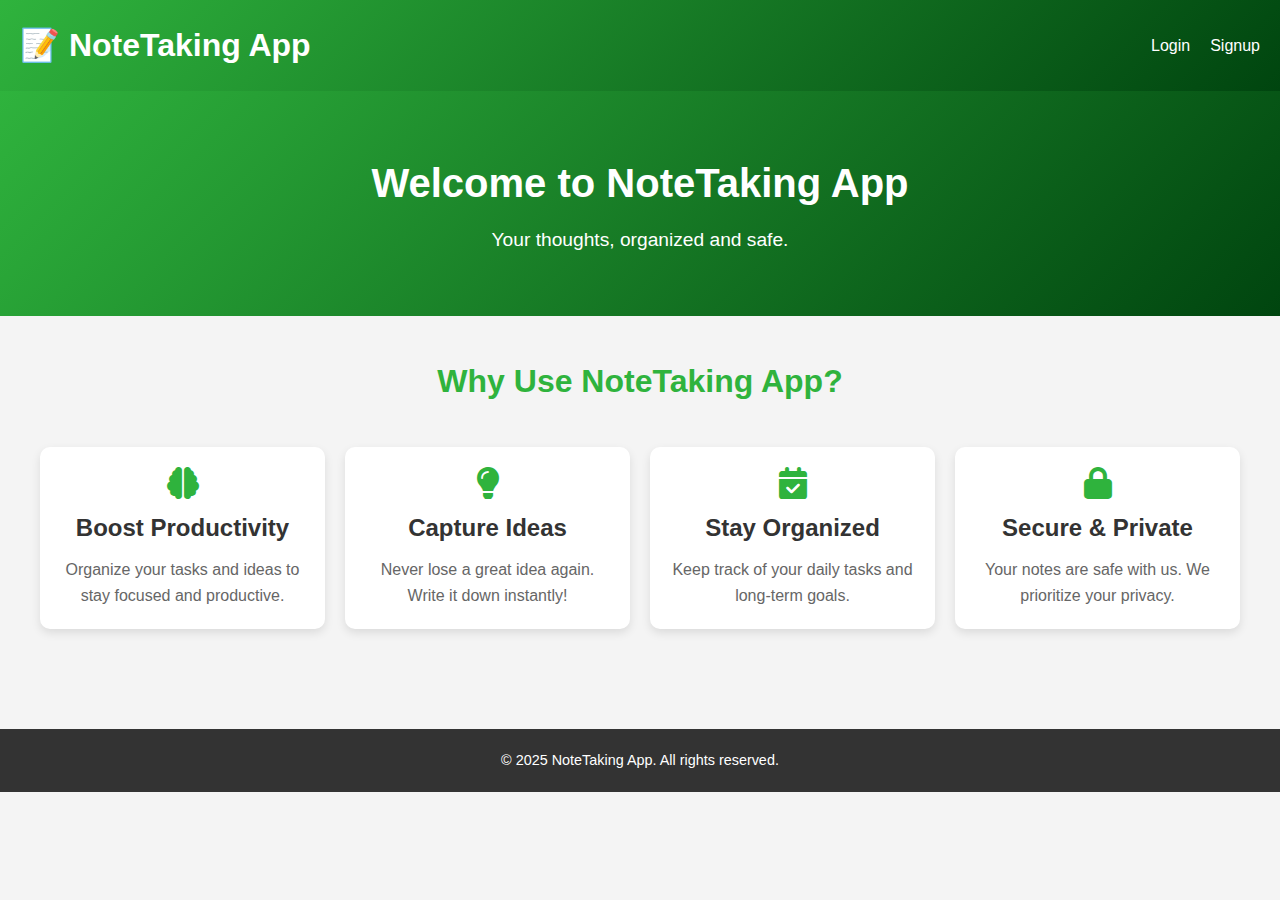
<file: index.html>
<!DOCTYPE html>
<html lang="en">
  <head>
    <meta charset="UTF-8" />
    <meta name="viewport" content="width=device-width, initial-scale=1.0" />
    <title>NoteTaking App</title>
    <link rel="stylesheet" href="index.css" />
    <link
      rel="stylesheet"
      href="https://cdnjs.cloudflare.com/ajax/libs/font-awesome/6.0.0-beta3/css/all.min.css"
    />
  </head>
  <body>
    <header>
      <h1>📝 NoteTaking App</h1>
      <nav>
        <ul>
          <li><a href="profile.html">Login</a></li>
          <li><a href="signup.html">Signup</a></li>
        </ul>
      </nav>
    </header>

    <main>
      <section class="hero">
        <h2>Welcome to NoteTaking App</h2>
        <p>Your thoughts, organized and safe.</p>
      </section>

      <section class="benefits">
        <h2>Why Use NoteTaking App?</h2>
        <div class="benefits-grid">
          <div class="benefit-card">
            <i class="fas fa-brain"></i>
            <h3>Boost Productivity</h3>
            <p>Organize your tasks and ideas to stay focused and productive.</p>
          </div>
          <div class="benefit-card">
            <i class="fas fa-lightbulb"></i>
            <h3>Capture Ideas</h3>
            <p>Never lose a great idea again. Write it down instantly!</p>
          </div>
          <div class="benefit-card">
            <i class="fas fa-calendar-check"></i>
            <h3>Stay Organized</h3>
            <p>Keep track of your daily tasks and long-term goals.</p>
          </div>
          <div class="benefit-card">
            <i class="fas fa-lock"></i>
            <h3>Secure & Private</h3>
            <p>Your notes are safe with us. We prioritize your privacy.</p>
          </div>
        </div>
      </section>
    </main>

    <footer>
      <p>© 2025 NoteTaking App. All rights reserved.</p>
    </footer>
  </body>
</html>
</file>
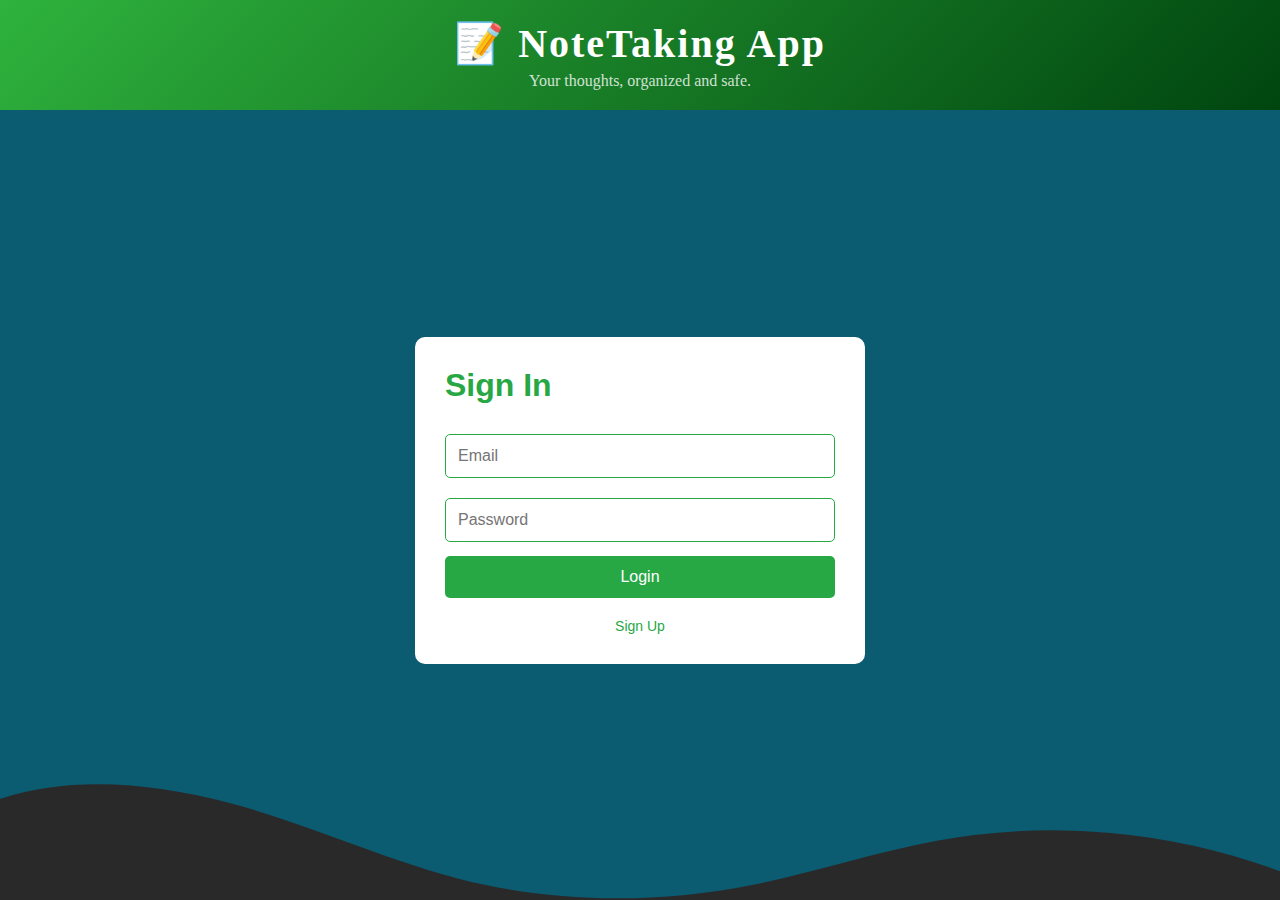
<file: login.html>
<!DOCTYPE html>
<html lang="en">
  <head>
    <meta charset="UTF-8" />
    <meta name="viewport" content="width=device-width, initial-scale=1.0" />
    <title>Login</title>
    <link rel="stylesheet" href="login.css" />
  </head>
  <body>
    <header>
      <h1>📝 NoteTaking App</h1>
      <p>Your thoughts, organized and safe.</p>
    </header>
    <main>
      <form id="logIn">
        <div id="signIn">Sign In</div>
        <input type="email" placeholder="Email" id="logINEmail" required />
        <input type="password" placeholder="Password" id="logINPassword" required />
        <h5 id="er"></h5>
        <input type="submit" value="Login" id="logINButton" />
        <a id="signUp" href="signup.html">Sign Up</a>
      </form>
      <div class="custom-shape-divider-bottom-1739489757">
        <svg
          data-name="Layer 1"
          xmlns="http://www.w3.org/2000/svg"
          viewBox="0 0 1200 120"
          preserveAspectRatio="none"
        >
          <path
            d="M321.39,56.44c58-10.79,114.16-30.13,172-41.86,82.39-16.72,168.19-17.73,250.45-.39C823.78,31,906.67,72,985.66,92.83c70.05,18.48,146.53,26.09,214.34,3V0H0V27.35A600.21,600.21,0,0,0,321.39,56.44Z"
            class="shape-fill"
          ></path>
        </svg>
      </div>
    </main>

    <!-- ////////////////////////////////////////////////////////////// -->
    <script src="login.js"></script>
  </body>
</html>
</file>
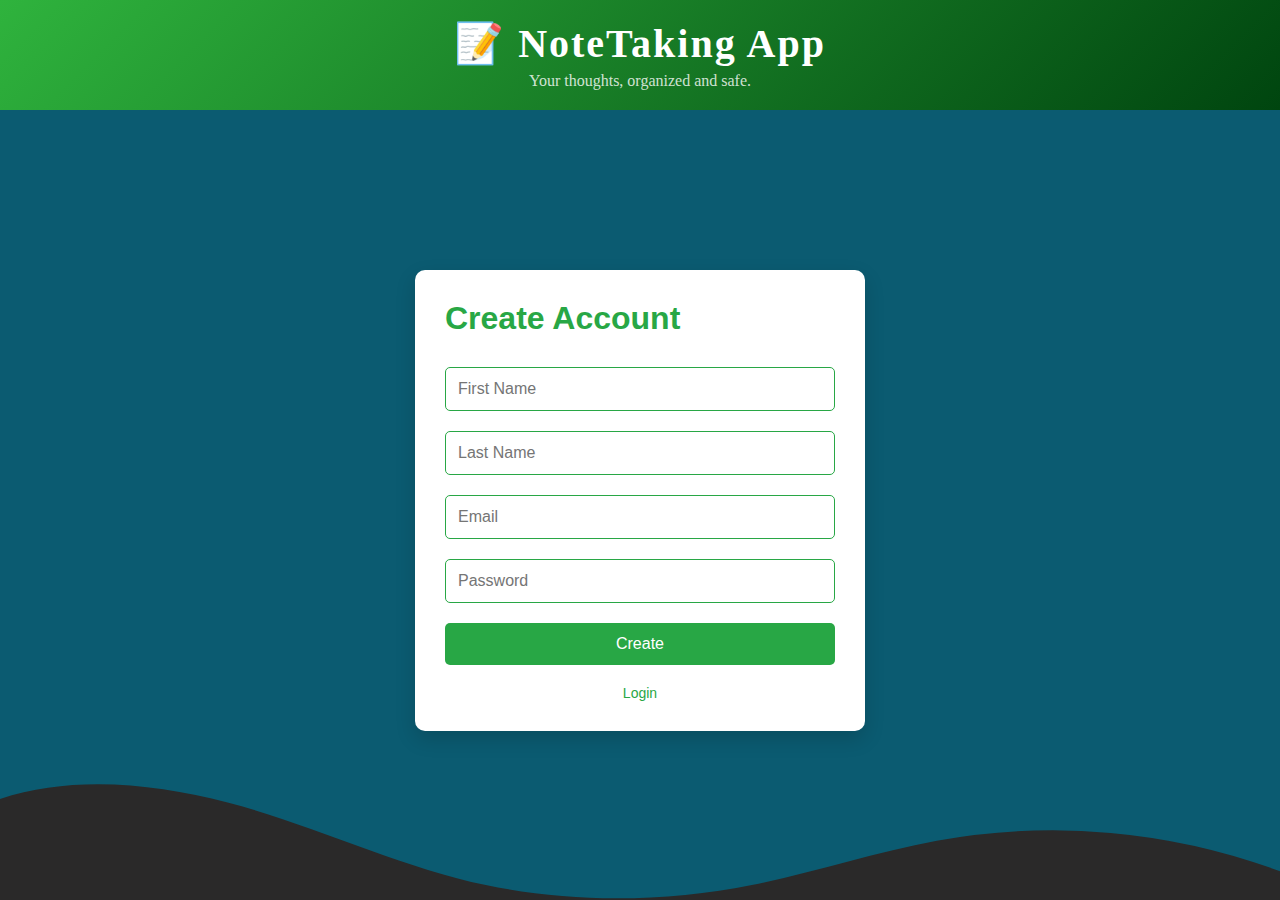
<file: signup.html>
<!DOCTYPE html>
<html lang="en">
  <head>
    <meta charset="UTF-8" />
    <meta name="viewport" content="width=device-width, initial-scale=1.0" />
    <title>Sign Up</title>
    <link rel="stylesheet" href="signup.css" />
  </head>
  <body>
    <header>
      <h1>📝 NoteTaking App</h1>
      <p>Your thoughts, organized and safe.</p>
    </header>
    <main>
      <form id="sinUp" method="POST">
        <div id="signIn">Create Account</div>
        <div id="errorOfSinIn"></div>
        <input
          type="text"
          placeholder="First Name"
          id="firstName"
          name="firstName"
          required
        />
        <input
          type="text"
          placeholder="Last Name"
          id="lastName"
          name="lastName"
          required
        />
        <input
          type="email"
          placeholder="Email"
          id="createEmail"
          name="createEmail"
          required
        />
        <input
          type="password"
          placeholder="Password"
          id="createPassword"
          name="createPassword"
          required
        />
        <h5 id="er"></h5>
        <input type="submit" value="Create" id="CreateButton" />
        <a id="logInLink" href="profile.html">Login</a>
      </form>
      <div class="custom-shape-divider-bottom-1739489757">
        <svg
          data-name="Layer 1"
          xmlns="http://www.w3.org/2000/svg"
          viewBox="0 0 1200 120"
          preserveAspectRatio="none"
        >
          <path
            d="M321.39,56.44c58-10.79,114.16-30.13,172-41.86,82.39-16.72,168.19-17.73,250.45-.39C823.78,31,906.67,72,985.66,92.83c70.05,18.48,146.53,26.09,214.34,3V0H0V27.35A600.21,600.21,0,0,0,321.39,56.44Z"
            class="shape-fill"
          ></path>
        </svg>
      </div>
    </main>

    <!-- ////////////////////////////////////////////////////////////// -->
    <script src="signup.js"></script>
  </body>
</html>
</file>
<file: index.css>
/* Reset بعض العناصر الأساسية */
* {
    margin: 0;
    padding: 0;
    box-sizing: border-box;
  }
  
  /* تنسيق عام للصفحة */
  body {
    font-family: Arial, sans-serif;
    background-color: #f4f4f4;
    color: #333;
    line-height: 1.6;
  }
  
  /* تنسيق الهيدر */
  header {
    background: linear-gradient(135deg, #2fb33d, #00450f);
    color: #fff;
    padding: 20px;
    display: flex;
    justify-content: space-between;
    align-items: center;
    box-shadow: 0 4px 10px rgba(0, 0, 0, 0.2);
  }
  
  header h1 {
    font-size: 2rem;
  }
  
  header nav ul {
    list-style: none;
    display: flex;
    gap: 20px;
  }
  
  header nav ul li a {
    color: #fff;
    text-decoration: none;
    font-size: 1rem;
    transition: color 0.3s ease;
  }
  
  header nav ul li a:hover {
    color: #ffdd57;
  }
  
  /* تنسيق القسم الرئيسي */
  .hero {
    text-align: center;
    padding: 60px 20px;
    background: linear-gradient(135deg, #2fb33d, #00450f);
    color: #fff;
  }
  
  .hero h2 {
    font-size: 2.5rem;
    margin-bottom: 10px;
  }
  
  .hero p {
    font-size: 1.2rem;
  }
  
  /* تنسيق قسم الفوائد */
  .benefits {
    padding: 40px 20px;
    text-align: center;
  }
  
  .benefits h2 {
    font-size: 2rem;
    margin-bottom: 20px;
    color: #2fb33d;
  }
  
  .benefits-grid {
    display: grid;
    grid-template-columns: repeat(auto-fit, minmax(250px, 1fr));
    gap: 20px;
    padding: 20px;
  }
  
  .benefit-card {
    background: #fff;
    padding: 20px;
    border-radius: 10px;
    box-shadow: 0 4px 10px rgba(0, 0, 0, 0.1);
    transition: transform 0.3s ease, box-shadow 0.3s ease;
  }
  
  .benefit-card:hover {
    transform: translateY(-5px);
    box-shadow: 0 6px 15px rgba(0, 0, 0, 0.2);
  }
  
  .benefit-card i {
    font-size: 2rem;
    color: #2fb33d;
    margin-bottom: 10px;
  }
  
  .benefit-card h3 {
    font-size: 1.5rem;
    margin-bottom: 10px;
    color: #333;
  }
  
  .benefit-card p {
    font-size: 1rem;
    color: #666;
  }
  
  /* تنسيق الفوتر */
  footer {
    text-align: center;
    padding: 20px;
    background: #333;
    color: #fff;
    margin-top: 40px;
  }
  
  footer p {
    font-size: 0.9rem;
  }
</file>
<file: login.css>
/* Reset بعض العناصر الأساسية */
* {
  margin: 0;
  padding: 0;
  box-sizing: border-box;
}

.custom-shape-divider-bottom-1739489757 {
  position: absolute;
  bottom: 0;
  left: 0;
  width: 100%;
  overflow: hidden;
  line-height: 0;
  transform: rotate(180deg);
}

.custom-shape-divider-bottom-1739489757 svg {
  position: relative;
  display: block;
  width: calc(100% + 1.3px);
  height: 126px;
}

.custom-shape-divider-bottom-1739489757 .shape-fill {
  fill: #2a2929;
}
.custom-shape-divider-bottom-1739489558 svg {
  position: relative;
  display: block;
  width: calc(100% + 1.3px);
  height: 200px;
}

.custom-shape-divider-bottom-1739489558 .shape-fill {
  fill: #2a2929;
}

/* تنسيق الهيدر */
/* تنسيق زر Home */
#homeButton {
  position: absolute;
  top: 20px;
  left: 20px;
  background-color: #28a745;
  color: #fff;
  padding: 10px 20px;
  border-radius: 5px;
  text-decoration: none;
  font-size: 1rem;
  transition: background-color 0.3s ease, transform 0.2s ease;
}

#homeButton:hover {
  background-color: #218838;
  transform: scale(1.05);
}
header {
  background: linear-gradient(135deg, #2fb33d, #00450f); /* تدرج لوني */
  color: #fff;
  padding: 20px 0;
  text-align: center;
  position: fixed;
  top: 0;
  left: 0;
  width: 100%;
  z-index: 1000;
}

/* تنسيق العنوان داخل الهيدر */
header h1 {
  font-size: 2.5rem;
  margin: 0;
  font-weight: bold;
  letter-spacing: 2px;
  display: flex;
  align-items: center;
  justify-content: center;
  gap: 10px; /* مسافة بين الأيقونة والنص */
}
header p {
  font-size: 1rem;
  color: rgba(255, 255, 255, 0.8); /* لون شبه شفاف */
  margin-top: 5px;
}
/* تنسيق عام للصفحة */
main {
  font-family: Arial, sans-serif;
  background-color: #0b5b71;
  background-repeat: no-repeat;
  background-position: bottom;
  background-size: cover;
  display: flex;
  justify-content: center;
  align-items: center;
  height: 100vh;
  margin: 0;
}
/* تنسيق الفورم */
#logIn {
  background-color: #fff;
  padding: 30px;
  border-radius: 10px;
  width: 100%;
  max-width: 450px;
  text-align: center;
  margin-top: 100px;
  box-shadow: 0 8px 20px rgba(0, 0, 0, 0); /* ظل أقوى */
}

/* تنسيق كلمة Sign In */
#signIn {
  font-size: 2rem;
  font-weight: bold;
  color: #28a745; /* لون أخضر */
  margin-bottom: 20px;
  text-align: left;
}

/* تنسيق حقول الإدخال */
#logIn input[type="email"],
#logIn input[type="password"] {
  width: 100%;
  padding: 12px;
  margin: 10px 0;
  border: 1px solid #28a745;
  border-radius: 5px;
  font-size: 16px;
  outline: none;
  transition: all 0.3s ease;
}

#logIn input[type="email"]:focus,
#logIn input[type="password"]:focus {
  border-color: #218838; /* لون أخضر داكن عند التركيز */
  transform: scale(1.02); /* تكبير بسيط عند التركيز */
}

/* تنسيق زر التسجيل */
#logIn input[type="submit"] {
  width: 100%;
  padding: 12px;
  margin-top: 4px;
  background-color: #28a745;
  border: none;
  border-radius: 5px;
  color: #fff;
  font-size: 16px;
  cursor: pointer;
  transition: background-color 0.3s ease;
}

#logIn input[type="submit"]:hover {
  background-color: #218838; /* لون أخضر داكن عند التحويم */
  transform: scale(1.05); /* تكبير الزر */
  transition: transform 0.3s ease;
}

/* تنسيق رابط Sign Up */
#signUp {
  display: block;
  margin-top: 20px;
  color: #28a745; /* لون أخضر */
  text-decoration: none;
  font-size: 14px;
  transition: color 0.3s ease;
}

#signUp:hover {
  color: #218838; /* لون أخضر داكن عند التحويم */
  text-decoration: underline; /* إضافة خط تحت النص */
  transform: scale(1.05); /* تكبير الزر */
  transition: transform 0.3s ease;
}
/* ///////////////////////////////////////////// */
/* تأثير ظهور الفورم */
@keyframes fadeIn {
  from {
    opacity: 0;
    transform: translateY(20px);
  }
  to {
    opacity: 1;
    transform: translateY(0);
  }
}

#logIn {
  animation: fadeIn 0.8s ease-out; /* تطبيق التأثير */
}

/* تنسيق للهواتف المحمولة */
@media (max-width: 480px) {
  #logIn {
    padding: 20px;
    margin-top: 80px; /* تقليل المسافة من الأعلى للهواتف */
  }

  #signIn {
    font-size: 1.8rem; /* تصغير حجم النص للهواتف */
  }

  #logIn input[type="email"],
  #logIn input[type="password"] {
    font-size: 14px;
    padding: 10px;
  }

  #logIn input[type="submit"] {
    font-size: 14px;
    padding: 10px;
  }

  #signUp {
    font-size: 12px;
  }
}
</file>
<file: signup.css>
/* Reset بعض العناصر الأساسية */
* {
  margin: 0;
  padding: 0;
  box-sizing: border-box;
}

/* تنسيق الهيدر */
/* تنسيق زر Home */
#homeButton {
  position: absolute;
  top: 30px;
  left: 20px;
  background-color: #2fb33d;
  color: #fff;
  padding: 10px 20px;
  border-radius: 5px;
  text-decoration: none;
  font-size: 1rem;
  transition: background-color 0.3s ease, transform 0.2s ease;
}

#homeButton:hover {
  background-color: #218838;
  transform: scale(1.05);
}
header {
  background: linear-gradient(135deg, #2fb33d, #00450f); /* تدرج لوني */
  color: #fff;
  padding: 20px 0;
  text-align: center;
  position: fixed;
  top: 0;
  left: 0;
  width: 100%;
  z-index: 1000;
}

/* تنسيق العنوان داخل الهيدر */
header h1 {
  font-size: 2.5rem;
  margin: 0;
  font-weight: bold;
  letter-spacing: 2px;
  display: flex;
  align-items: center;
  justify-content: center;
  gap: 10px; /* مسافة بين الأيقونة والنص */
}

header p {
  font-size: 1rem;
  color: rgba(255, 255, 255, 0.8); /* لون شبه شفاف */
  margin-top: 5px;
}

/* تنسيق عام للصفحة */
main {
  font-family: Arial, sans-serif;
  background-color: #0b5b71;
  display: flex;
  justify-content: center;
  align-items: center;
  height: 100vh;
  margin: 0;
  position: relative;
}

/* تنسيق الفورم */
#sinUp {
  background-color: #fff;
  padding: 30px;
  border-radius: 10px;
  width: 100%;
  max-width: 450px;
  text-align: center;
  margin-top: 100px;
  box-shadow: 0 8px 20px rgba(0, 0, 0, 0.15); /* ظل أقوى */
  position: relative;
  z-index: 1;
}

/* تنسيق كلمة Create Account */
#signIn {
  font-size: 2rem;
  font-weight: bold;
  color: #28a745; /* لون أخضر */
  margin-bottom: 20px;
  text-align: left;
}

/* تنسيق حقول الإدخال */
#sinUp input[type="text"],
#sinUp input[type="email"],
#sinUp input[type="password"] {
  width: 100%;
  padding: 12px;
  margin: 10px 0;
  border: 1px solid #28a745;
  border-radius: 5px;
  font-size: 16px;
  outline: none;
  transition: all 0.3s ease;
}

#sinUp input[type="text"]:focus,
#sinUp input[type="email"]:focus,
#sinUp input[type="password"]:focus {
  border-color: #218838; /* لون أخضر داكن عند التركيز */
  transform: scale(1.02); /* تكبير بسيط عند التركيز */
  box-shadow: 0 0 8px rgba(40, 167, 69, 0.3); /* ظل أخضر خفيف */
}

/* تنسيق زر الإنشاء */
#sinUp input[type="submit"] {
  width: 100%;
  padding: 12px;
  margin-top: 10px;
  background-color: #28a745;
  border: none;
  border-radius: 5px;
  color: #fff;
  font-size: 16px;
  cursor: pointer;
  transition: background-color 0.3s ease;
}

#sinUp input[type="submit"]:hover {
  background-color: #218838; /* لون أخضر داكن عند التحويم */
  transform: scale(1.05); /* تكبير الزر */
  transition: transform 0.3s ease;
}

/* تنسيق رابط Login */
#logInLink {
  display: block;
  margin-top: 20px;
  color: #28a745; /* لون أخضر */
  text-decoration: none;
  font-size: 14px;
  transition: color 0.3s ease;
  cursor: pointer; /* التأكد من ظهور المؤشر كرابط */
}

#logInLink:hover {
  color: #218838; /* لون أخضر داكن عند التحويم */
  text-decoration: underline; /* إضافة خط تحت النص */
}

/* تأثير ظهور الفورم */
@keyframes fadeIn {
  from {
    opacity: 0;
    transform: translateY(20px);
  }
  to {
    opacity: 1;
    transform: translateY(0);
  }
}

#sinUp {
  animation: fadeIn 0.8s ease-out; /* تطبيق التأثير */
}

/* تنسيق للهواتف المحمولة */
@media (max-width: 480px) {
  #sinUp {
    padding: 20px;
    margin-top: 80px; /* تقليل المسافة من الأعلى للهواتف */
  }

  #signIn {
    font-size: 1.8rem; /* تصغير حجم النص للهواتف */
  }

  #sinUp input[type="text"],
  #sinUp input[type="email"],
  #sinUp input[type="password"] {
    font-size: 14px;
    padding: 10px;
  }

  #sinUp input[type="submit"] {
    font-size: 14px;
    padding: 10px;
  }

  #logInLink {
    font-size: 12px;
  }
}

/* تنسيق الشكل المموج في الأسفل */
.custom-shape-divider-bottom-1739489757 {
  position: absolute;
  bottom: 0;
  left: 0;
  width: 100%;
  overflow: hidden;
  line-height: 0;
  transform: rotate(180deg);
}

.custom-shape-divider-bottom-1739489757 svg {
  position: relative;
  display: block;
  width: calc(100% + 1.3px);
  height: 126px;
}

.custom-shape-divider-bottom-1739489757 .shape-fill {
  fill: #2a2929;
}
</file>
